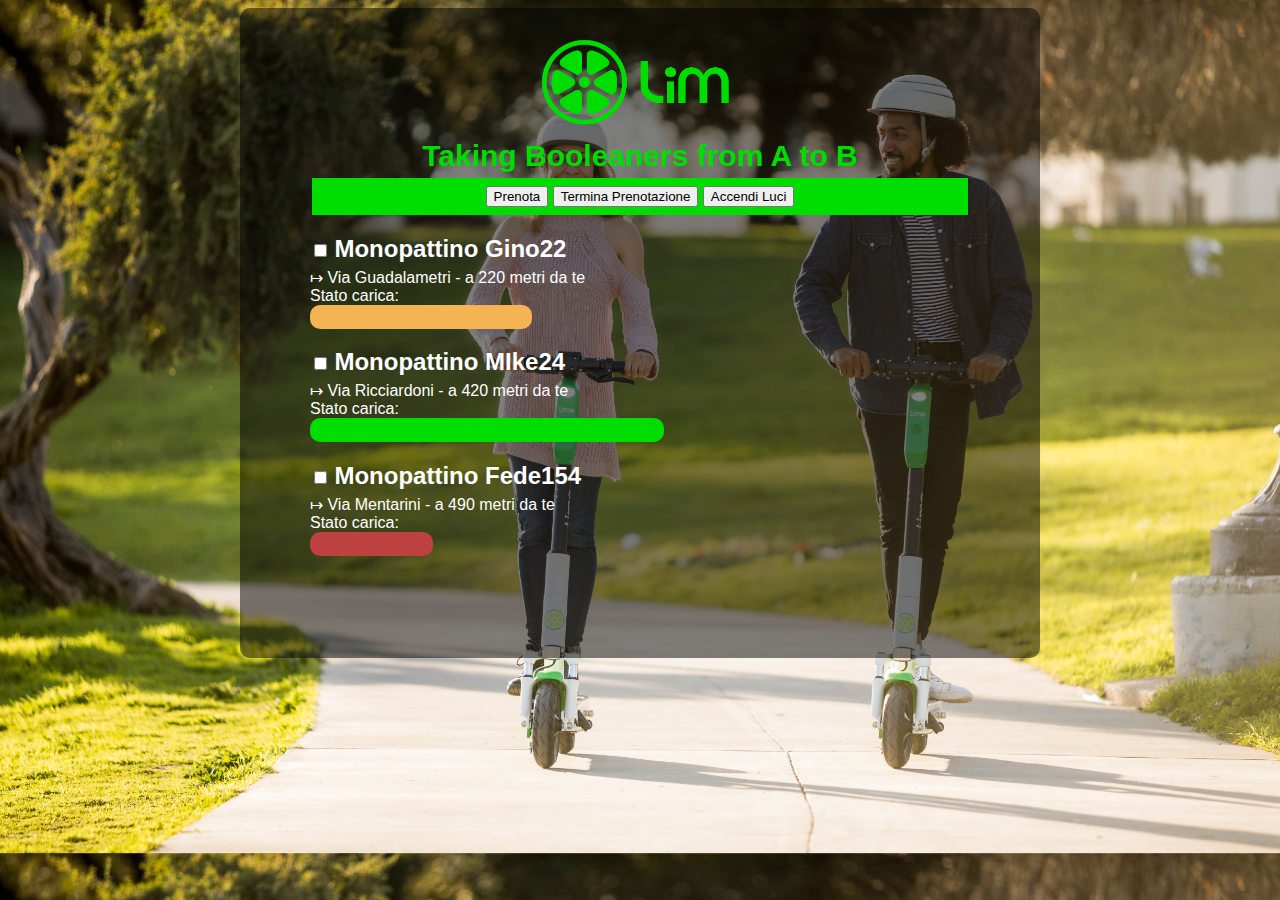
<file: index.html>
<!DOCTYPE html>
<html lang="en" dir="ltr">
  <head>
    <meta charset="utf-8">
    <title>Coding Challenge</title>
    <link rel="stylesheet" href="style.css">
  </head>

  <body>
    <div class="contenitore1">

        <header>
        <!-- logo + titolo -->
          <img class="logo" src="img/logo.png">
          <h1 class="titolo">Taking Booleaners from A to B</h1>

        </header>

        <nav>
        <!-- bottoni e riquadro verde -->
          <input type="submit" value="Prenota">
          <input type="submit" value="Termina Prenotazione">
          <input type="submit" value="Accendi Luci">
        </nav>

      <div class="contenitore2">

        <main>
          <div class="monopattino1">
            <div>
            <!-- flag e titolo-->
              <input type="checkbox">
              <h2>Monopattino Gino22</h2>
            </div>
            <!-- info titolo -->
            <span>&#8614;</span>
            <span>Via Guadalametri - a 220 metri da te</span>
              <!-- stato ricarica -->
            <div>
              <span>Stato carica:</span>
              <div class="barra-ricarica-1"></div>
            </div>
          </div>


          <div class="monopattino2">
            <div>
            <!-- flag e titolo-->
              <input type="checkbox">
              <h2>Monopattino MIke24</h2>
            </div>
            <!-- info titolo -->
            <span>&#8614;</span>
            <span>Via Ricciardoni - a 420 metri da te</span>
            <!-- stato ricarica -->
            <div>
              <span>Stato carica:</span>
              <div class="barra-ricarica-2"></div>
            </div>
          </div>


          <div class="monopattino3">
            <div>
            <!-- flag e titolo-->
              <input type="checkbox">
              <h2>Monopattino Fede154</h2>
            </div>
            <!-- info titolo -->
            <span>&#8614;</span>
            <span>Via Mentarini - a 490 metri da te</span>
            <!-- stato ricarica -->
            <div>
              <span>Stato carica:</span>
              <div class="barra-ricarica-3"></div>
            </div>
          </div>

        </main>
      </div>
    </div>
  </body>
</html>
</file>
<file: style.css>
body{
  background-image: url(img/background.jpg);
  background-size: cover;
}

.contenitore1{
  margin: auto;
  width: 800px;
  height: 650px;
  text-align: center;
  font-family: sans-serif;
  border-radius: 10px 10px 10px 10px;
  background: rgba(0,0,0,0.5);
  background-clip: padding-box;
}

.logo{
  position: relative;
  top: 30px;
  width: 25%;
}

.titolo{
  position: relative;
  top: 15px;
  font-size: 30px;
  color: #00dd00;
}

nav{
  background-color: #00dd00;
  text-align: center;
  display: inline-block;
  width: 80%;
  padding: 1%;
}

.contenitore2{
    width: 660px;
    margin: auto;
    text-align: left;
    color: white;
}

div h2{
  display: inline-block;
    margin-bottom: 5px;
}

.barra-ricarica-1{
  background-color: #F5B453;
  width: 30%;
  padding: 12px;
  border-radius: 10px 10px 10px 10px;
}

.barra-ricarica-2{
  background-color: #00dd00;
  width: 50%;
  padding: 12px;
  border-radius: 10px 10px 10px 10px;
}

.barra-ricarica-3{
  background-color: #BE4141;
  width: 15%;
  padding: 12px;
  border-radius: 10px 10px 10px 10px;
}
</file>
